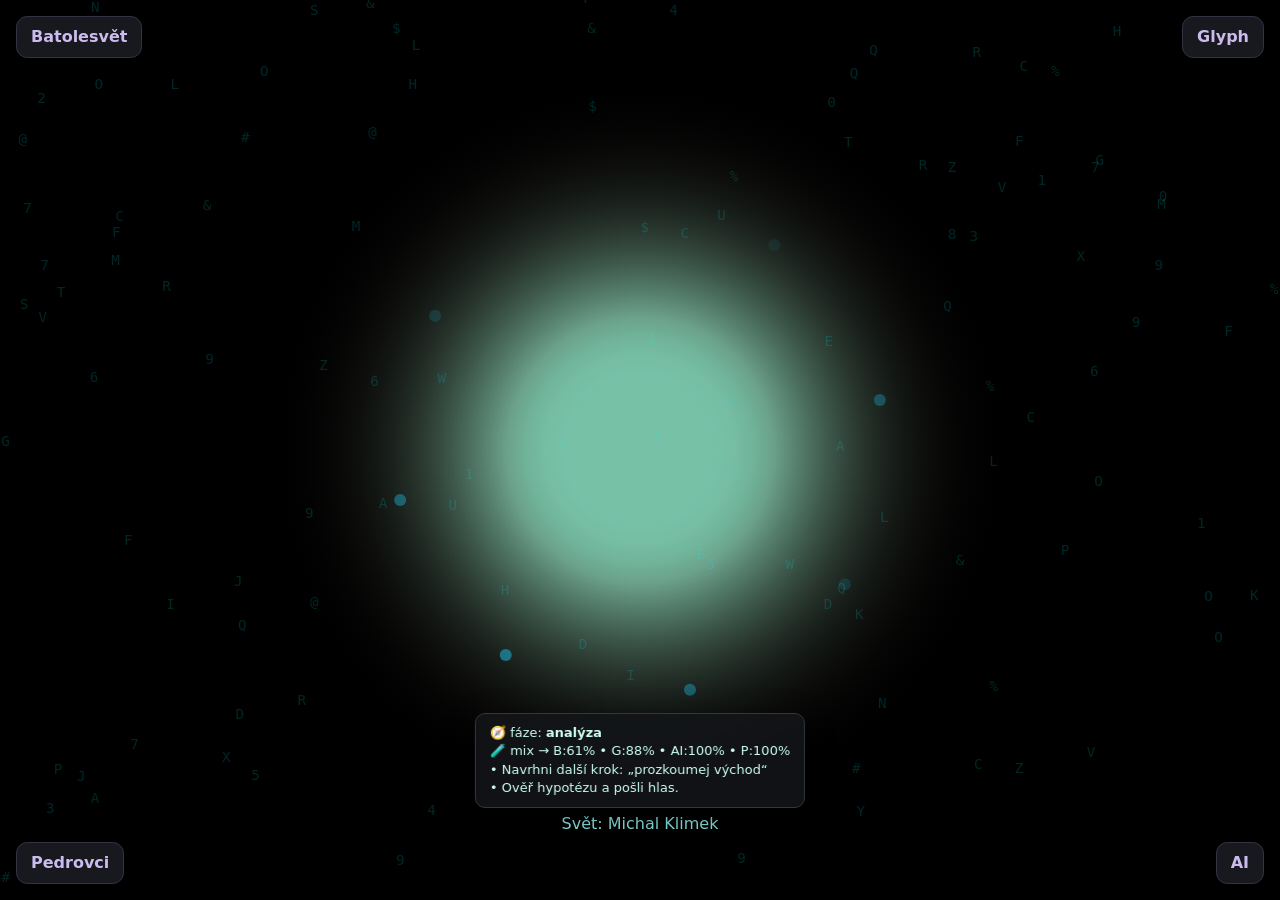
<file: index.html>
<!doctype html>
<html lang="cs">
<head>
  <meta charset="utf-8" />
  <meta name="viewport" content="width=device-width,initial-scale=1" />
  <title>Batolesvět • Viri (živé jádro)</title>
  <style>
    html,body{margin:0;height:100%;background:#000;color:#cfe;font:16px/1.5 system-ui,-apple-system,sans-serif;overflow:hidden}
    canvas{width:100%;height:100%;display:block}
    .btn{position:fixed;padding:8px 14px;border-radius:.7rem;border:1px solid #334;background:rgba(28,30,36,.85);color:#cbe;font-weight:600;backdrop-filter:blur(8px) saturate(120%);transition:.25s;z-index:20}
    .btn:hover{background:rgba(50,52,60,.92)}
    #btnTopLeft{top:16px;left:16px} #btnTopRight{top:16px;right:16px}
    #btnBottomLeft{bottom:16px;left:16px} #btnBottomRight{bottom:16px;right:16px}
    #worldLabel{position:fixed;left:0;right:0;bottom:64px;text-align:center;color:#9ff;opacity:.9;z-index:15}
    #hudLog{position:fixed;left:50%;transform:translateX(-50%);bottom:92px;max-width:92vw;background:rgba(20,22,26,.82);color:#cfe;
      border:1px solid #2d3a40;border-radius:10px;padding:10px 14px;font:13px/1.4 system-ui,-apple-system,sans-serif;box-shadow:0 8px 30px rgba(0,0,0,.45);backdrop-filter:blur(8px);z-index:30}
    #advice{position:fixed;left:50%;transform:translateX(-50%);bottom:28px;padding:8px 12px;border-radius:.7rem;border:1px solid #355;background:rgba(12,18,24,.9);color:#cff;font-weight:600;opacity:0;transition:.3s;pointer-events:none;z-index:40}
    #err{position:fixed;left:10px;bottom:10px;max-width:88vw;max-height:40vh;overflow:auto;background:rgba(10,10,10,.9);color:#f88;
      border:1px solid #500;border-radius:8px;padding:8px 10px;font:12px/1.35 ui-monospace,Menlo,Consolas;z-index:9999;display:none;white-space:pre-wrap}
  </style>
</head>
<body>
  <!-- rohové odznaky -->
  <div id="btnTopLeft" class="btn">Batolesvět</div>
  <div id="btnTopRight" class="btn">Glyph</div>
  <div id="btnBottomLeft" class="btn">Pedrovci</div>
  <div id="btnBottomRight" class="btn">AI</div>

  <div id="worldLabel">Svět: Michal Klimek</div>

  <!-- DOORS: za Virim (pozadí) -->
  <canvas id="canvasDoor" style="position:fixed;inset:0;z-index:0;pointer-events:none;"></canvas>
  <!-- VIRI: hlavní orb -->
  <canvas id="canvasVafi" style="position:fixed;inset:0;z-index:1;"></canvas>
  <!-- AURA: před Virim (písmena/kouř) -->
  <canvas id="canvasAura" style="position:fixed;inset:0;z-index:2;pointer-events:none;"></canvas>

  <!-- HUD + Rady + chybový log -->
  <div id="hudLog">🧭 fáze: …<br>🧪 mix → B:0% • G:0% • AI:0% • P:0%<br>• …</div>
  <div id="advice">…</div>
  <pre id="err"></pre>

  <script>
    const $ = s => document.querySelector(s);
    const logErr = (msg)=>{ const el=$('#err'); el.style.display='block'; el.textContent += (msg+'\n'); };
    window.addEventListener('error', e=>logErr(`❌ ${e.message} @ ${e.filename?.split('/').pop?.()}:${e.lineno||''}`));
    window.addEventListener('unhandledrejection', e=>logErr('❌ Promise: '+(e.reason?.message||e.reason||'unknown')));
  </script>

  <!-- ✅ ES module kód MUSÍ být uvnitř <script type="module"> -->
  <script type="module">
    import { ViriXP }         from './viri.experience.js';
    import { startViriForm }  from './viri.form.js';
    import { buildInventory } from './viri.inventory.js';
    import { initMap }        from './map.logic.js';
    import { initViriLearning } from './viri.learning.js';
    import './events.core.js';

    import { startViriDoor }  from './viri.door.js';
    import { startViriAura }  from './viri.aura.js';

    // fallback, kdyby EVENTS ještě nebyly na window
    window.EVENTS ||= {
      voice:(m)=>console.log('🎙️',m),
      mood:(m)=>console.log('💫',m),
      vision:(v)=>console.log('👁️',v),
      ground:()=>console.log('🌍 ground')
    };

    // spustit po načtení modulů
    const door = startViriDoor(document.getElementById('canvasDoor'));
    const aura = startViriAura(document.getElementById('canvasAura'));

    const cv   = document.getElementById('canvasVafi');
    const viri = startViriForm(cv);
    const xp   = new ViriXP();
    initViriLearning(xp);

    // rady bublina
    const advice = document.getElementById('advice');
    const showAdvice = (t)=>{
      advice.textContent = t;
      advice.style.opacity = 1;
      clearTimeout(showAdvice._t);
      showAdvice._t = setTimeout(()=>advice.style.opacity=0, 2000);
    };

    // rohy → EVENTS
    const L = id => document.getElementById(id);
    L('btnTopLeft').onclick     = () => { window.EVENTS.ground(); window.EVENTS.voice({team:'batolesvet',text:'puls paměti',weight:+0.8}); showAdvice('🌱 Klid je síla.'); };
    L('btnTopRight').onclick    = () => { window.EVENTS.voice({team:'glyph',text:'→ ☼',weight:+0.6}); window.EVENTS.vision({kind:'symbol',truth:1}); showAdvice('✨ Slova & symboly.'); };
    L('btnBottomLeft').onclick  = () => { window.EVENTS.voice({team:'pedrovci',text:'cítím změnu',weight:+0.6}); window.EVENTS.mood({calm:+0.05}); showAdvice('❤️ Důvěřuj pocitu.'); };
    L('btnBottomRight').onclick = () => { window.EVENTS.voice({team:'ai',text:'analýza: východ',weight:+0.7}); window.EVENTS.vision({kind:'path',truth:1}); showAdvice('🧩 Logika vpřed.'); };

    // hlavní smyčka
    let lastLabel='';
    function loop(){
      xp.tick();
      const s = xp.getState();
      viri.setMix(s.mix);
      aura?.setMix?.(s.mix);           // jemně obarví „kouř“ podle mixu
      door?.tick?.(s);                 // může reagovat na fázi/label

      if (s.label !== lastLabel) {
        lastLabel = s.label;
        buildInventory(s).then(inv => initMap({ canvas: cv, inventory: inv }));
      }
      requestAnimationFrame(loop);
    }
    loop();

    // simulace života (do té doby, než bude UI/feeds)
    let t=0; setInterval(()=>{
      xp.add({team:'batolesvet', value:Math.abs(Math.sin(t*.33))*2});
      xp.add({team:'glyph',      value:Math.abs(Math.sin(t*.51))*2});
      xp.add({team:'ai',         value:Math.abs(Math.sin(t*.77))*2});
      xp.add({team:'pedrovci',   value:Math.abs(Math.cos(t*.41))*2});
      t+=.055;
    },220);
  </script>
</body>
</html>
</file>
